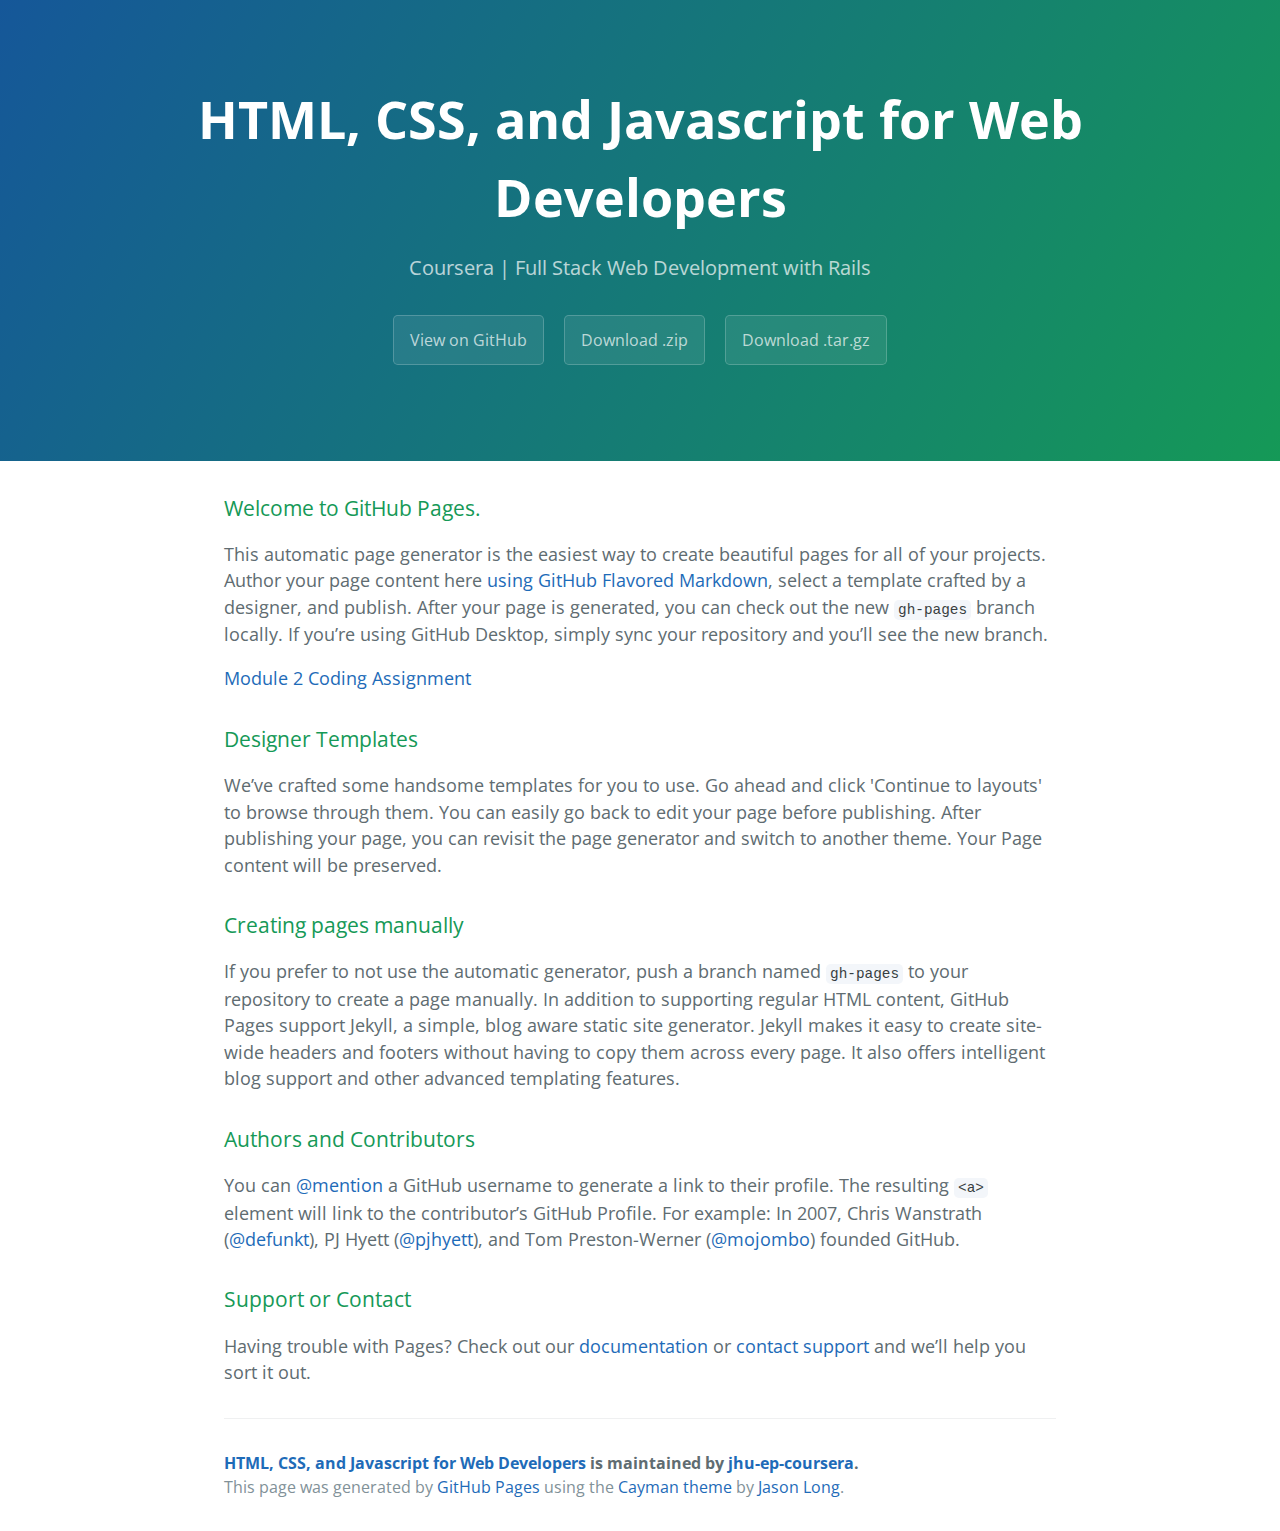
<file: index.html>
<!DOCTYPE html>
<html lang="en-us">
  <head>
    <meta charset="UTF-8">
    <title>HTML, CSS, and Javascript for Web Developers by jhu-ep-coursera</title>
    <meta name="viewport" content="width=device-width, initial-scale=1">
    <link rel="stylesheet" type="text/css" href="stylesheets/normalize.css" media="screen">
    <link href='https://fonts.googleapis.com/css?family=Open+Sans:400,700' rel='stylesheet' type='text/css'>
    <link rel="stylesheet" type="text/css" href="stylesheets/stylesheet.css" media="screen">
    <link rel="stylesheet" type="text/css" href="stylesheets/github-light.css" media="screen">
  </head>
  <body>
    <section class="page-header">
      <h1 class="project-name">HTML, CSS, and Javascript for Web Developers</h1>
      <h2 class="project-tagline">Coursera | Full Stack Web Development with Rails</h2>
      <a href="https://github.com/jhu-ep-coursera/fullstack-course4" class="btn">View on GitHub</a>
      <a href="https://github.com/jhu-ep-coursera/fullstack-course4/zipball/master" class="btn">Download .zip</a>
      <a href="https://github.com/jhu-ep-coursera/fullstack-course4/tarball/master" class="btn">Download .tar.gz</a>
    </section>

    <section class="main-content">
      <h3>
<a id="welcome-to-github-pages" class="anchor" href="#welcome-to-github-pages" aria-hidden="true"><span aria-hidden="true" class="octicon octicon-link"></span></a>Welcome to GitHub Pages.</h3>

<p>This automatic page generator is the easiest way to create beautiful pages for all of your projects. Author your page content here <a href="https://guides.github.com/features/mastering-markdown/">using GitHub Flavored Markdown</a>, select a template crafted by a designer, and publish. After your page is generated, you can check out the new <code>gh-pages</code> branch locally. If you’re using GitHub Desktop, simply sync your repository and you’ll see the new branch.</p>

<p><a href="assignment2">Module 2 Coding Assignment</a></p>

<h3>
<a id="designer-templates" class="anchor" href="#designer-templates" aria-hidden="true"><span aria-hidden="true" class="octicon octicon-link"></span></a>Designer Templates</h3>

<p>We’ve crafted some handsome templates for you to use. Go ahead and click 'Continue to layouts' to browse through them. You can easily go back to edit your page before publishing. After publishing your page, you can revisit the page generator and switch to another theme. Your Page content will be preserved.</p>

<h3>
<a id="creating-pages-manually" class="anchor" href="#creating-pages-manually" aria-hidden="true"><span aria-hidden="true" class="octicon octicon-link"></span></a>Creating pages manually</h3>

<p>If you prefer to not use the automatic generator, push a branch named <code>gh-pages</code> to your repository to create a page manually. In addition to supporting regular HTML content, GitHub Pages support Jekyll, a simple, blog aware static site generator. Jekyll makes it easy to create site-wide headers and footers without having to copy them across every page. It also offers intelligent blog support and other advanced templating features.</p>

<h3>
<a id="authors-and-contributors" class="anchor" href="#authors-and-contributors" aria-hidden="true"><span aria-hidden="true" class="octicon octicon-link"></span></a>Authors and Contributors</h3>

<p>You can <a href="https://help.github.com/articles/basic-writing-and-formatting-syntax/#mentioning-users-and-teams" class="user-mention">@mention</a> a GitHub username to generate a link to their profile. The resulting <code>&lt;a&gt;</code> element will link to the contributor’s GitHub Profile. For example: In 2007, Chris Wanstrath (<a href="https://github.com/defunkt" class="user-mention">@defunkt</a>), PJ Hyett (<a href="https://github.com/pjhyett" class="user-mention">@pjhyett</a>), and Tom Preston-Werner (<a href="https://github.com/mojombo" class="user-mention">@mojombo</a>) founded GitHub.</p>

<h3>
<a id="support-or-contact" class="anchor" href="#support-or-contact" aria-hidden="true"><span aria-hidden="true" class="octicon octicon-link"></span></a>Support or Contact</h3>

<p>Having trouble with Pages? Check out our <a href="https://help.github.com/pages">documentation</a> or <a href="https://github.com/contact">contact support</a> and we’ll help you sort it out.</p>

      <footer class="site-footer">
        <span class="site-footer-owner"><a href="https://github.com/jhu-ep-coursera/fullstack-course4">HTML, CSS, and Javascript for Web Developers</a> is maintained by <a href="https://github.com/jhu-ep-coursera">jhu-ep-coursera</a>.</span>

        <span class="site-footer-credits">This page was generated by <a href="https://pages.github.com">GitHub Pages</a> using the <a href="https://github.com/jasonlong/cayman-theme">Cayman theme</a> by <a href="https://twitter.com/jasonlong">Jason Long</a>.</span>
      </footer>

    </section>

  
  </body>
</html>
</file>
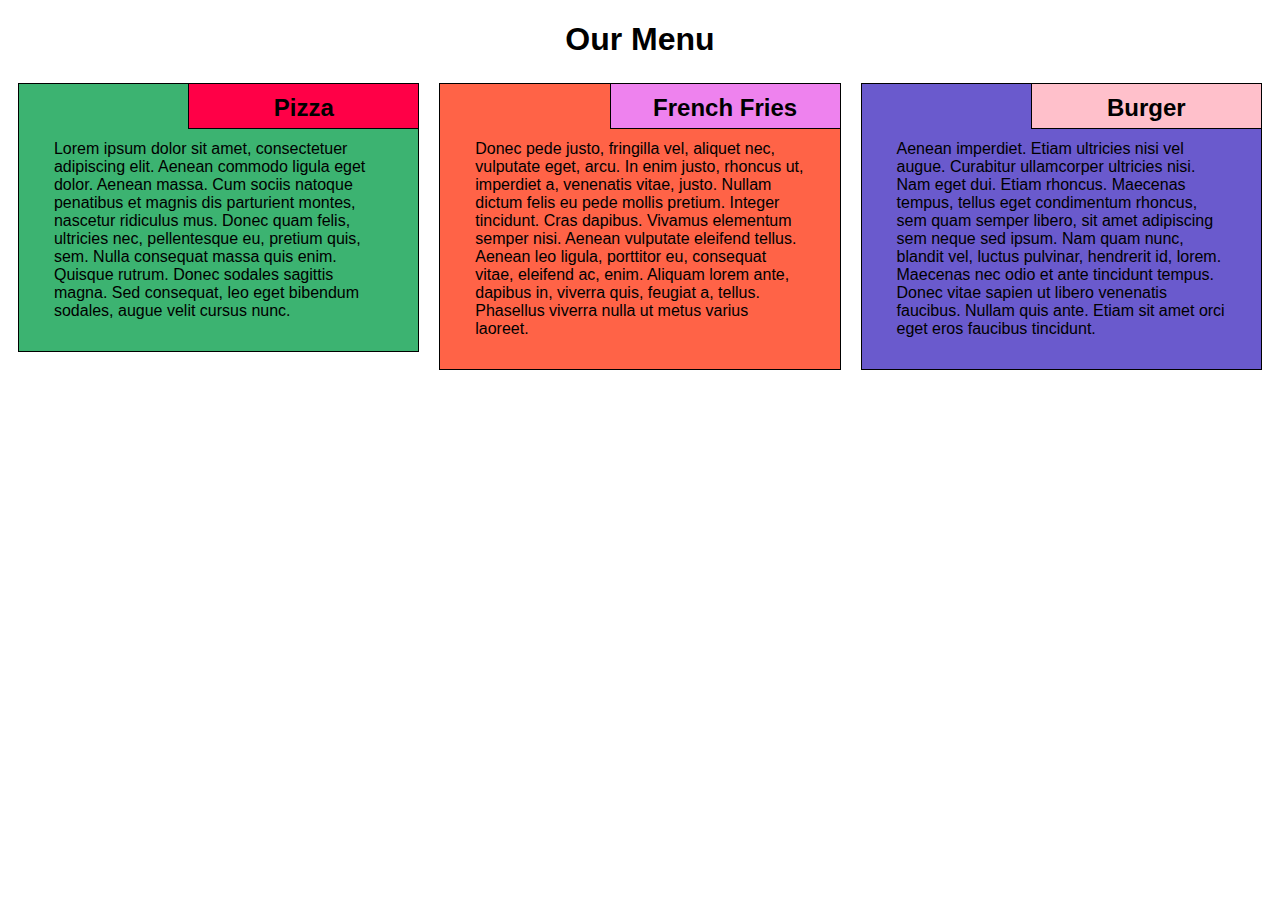
<file: module2-solution/index.html>
<!DOCTYPE html>
<html>
<head>
	<meta charset="UTF-8">
	<meta name="viewport" content="width=device-width, intial scale=1">
	<link rel="stylesheet" href="style.css" type="text/css">
	<title>Module 2 Assignment</title>
</head>

<body>
	<h1>Our Menu</h1>
	<div class="row">
		<div class="col-lg-4 col-md-6 col-sm-12">
			<section class="pree">
				<h2>Pizza</h2>
				<p>Lorem ipsum dolor sit amet, consectetuer adipiscing elit. Aenean commodo ligula eget dolor. Aenean massa. Cum sociis natoque penatibus et magnis dis parturient montes, nascetur ridiculus mus. Donec quam felis, ultricies nec, pellentesque eu, pretium quis, sem. Nulla consequat massa quis enim. Quisque rutrum.  Donec sodales sagittis magna. Sed consequat, leo eget bibendum sodales, augue velit cursus nunc.
				</p>
			</section>
		</div>
		<div class="col-lg-4 col-md-6 col-sm-12">
			<section class="in">
				<h2>French Fries</h2>
				<p>Donec pede justo, fringilla vel, aliquet nec, vulputate eget, arcu. In enim justo, rhoncus ut, imperdiet a, venenatis vitae, justo. Nullam dictum felis eu pede mollis pretium. Integer tincidunt. Cras dapibus. Vivamus elementum semper nisi. Aenean vulputate eleifend tellus. Aenean leo ligula, porttitor eu, consequat vitae, eleifend ac, enim. Aliquam lorem ante, dapibus in, viverra quis, feugiat a, tellus. Phasellus viverra nulla ut metus varius laoreet. 
				</p>
			</section>
		</div>
		<div class="col-lg-4 col-md-12 col-sm-12">
			<section class="pi">
				<h2>Burger</h2>
				<p>Aenean imperdiet. Etiam ultricies nisi vel augue. Curabitur ullamcorper ultricies nisi. Nam eget dui. Etiam rhoncus. Maecenas tempus, tellus eget condimentum rhoncus, sem quam semper libero, sit amet adipiscing sem neque sed ipsum. Nam quam nunc, blandit vel, luctus pulvinar, hendrerit id, lorem. Maecenas nec odio et ante tincidunt tempus. Donec vitae sapien ut libero venenatis faucibus. Nullam quis ante. Etiam sit amet orci eget eros faucibus tincidunt. 
				</p>
			</section>
		</div>
	</div>
</body>
</html>
</file>
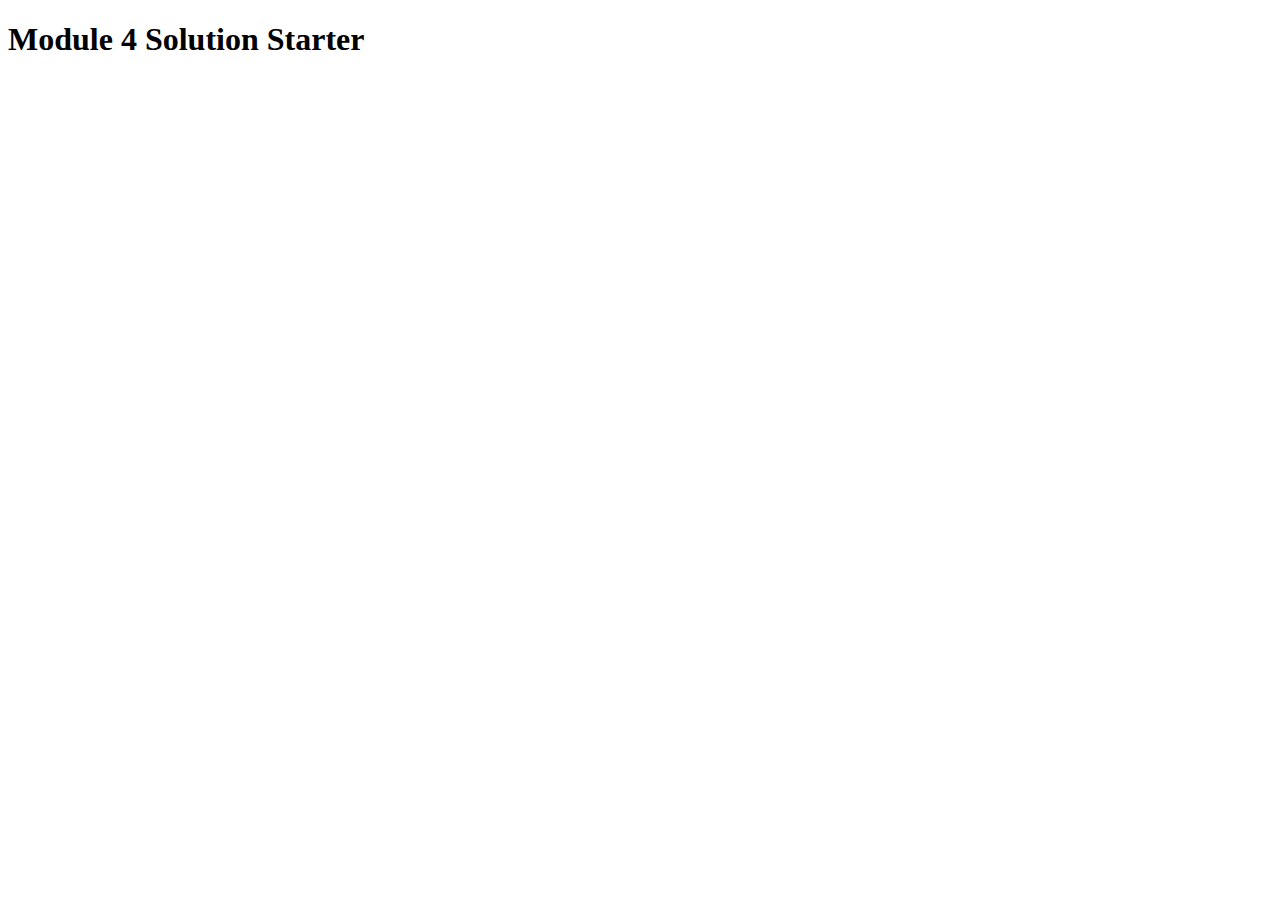
<file: module4_solution/easier/index.html>
<!DOCTYPE html>
<html>
<head>
  <meta charset="utf-8">
  <title>Module 4 Solution Starter</title>
  <script src="SpeakHello.js"></script>
  <script src="SpeakGoodBye.js"></script>
  <script src="script.js"></script>
</head>
<body>
  <h1>Module 4 Solution Starter</h1>
</body>
</html>
</file>
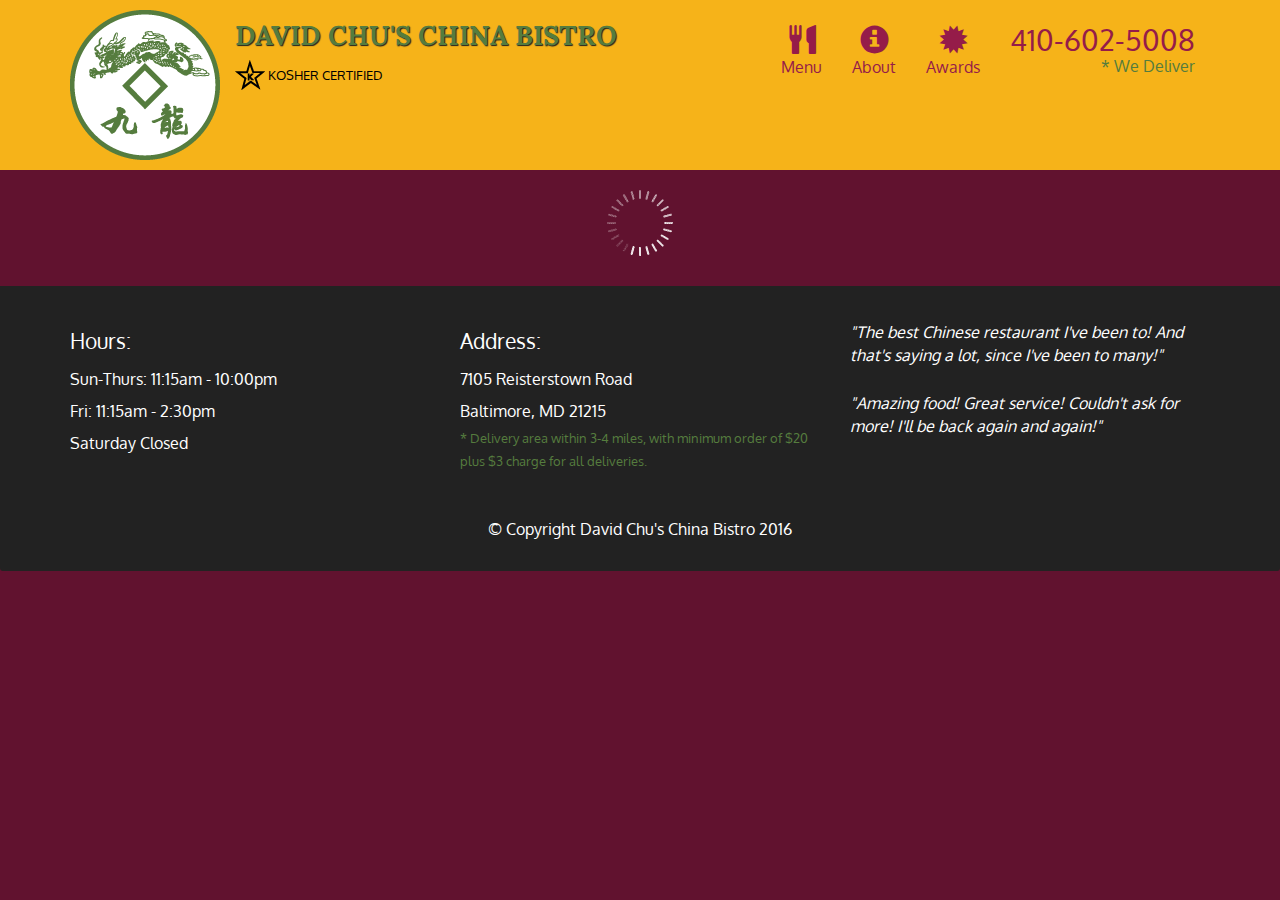
<file: module5_solution/assignment5-solution-starter/index.html>
<!doctype html>
<html lang="en">
  <head>
    <meta charset="utf-8">
    <meta http-equiv="X-UA-Compatible" content="IE=edge">
    <meta name="viewport" content="width=device-width, initial-scale=1">
    <title>David Chu's China Bistro</title>
    <link rel="stylesheet" href="css/bootstrap.min.css">
    <link rel="stylesheet" href="css/styles.css">
    <link href='https://fonts.googleapis.com/css?family=Oxygen:400,300,700' rel='stylesheet' type='text/css'>
    <link href='https://fonts.googleapis.com/css?family=Lora' rel='stylesheet' type='text/css'>
  </head>
<body>
  <header>
    <nav id="header-nav" class="navbar navbar-default">
      <div class="container">
        <div class="navbar-header">
          <a href="index.html" class="pull-left visible-md visible-lg">
            <div id="logo-img" alt="Logo image"></div>
          </a>

          <div class="navbar-brand">
            <a href="index.html"><h1>David Chu's China Bistro</h1></a>
            <p>
              <img src="images/star-k-logo.png" alt="Kosher certification">
              <span>Kosher Certified</span>
            </p>
          </div>

          <button id="navbarToggle" type="button" class="navbar-toggle collapsed" data-toggle="collapse" data-target="#collapsable-nav" aria-expanded="false">
            <span class="sr-only">Toggle navigation</span>
            <span class="icon-bar"></span>
            <span class="icon-bar"></span>
            <span class="icon-bar"></span>
          </button>
        </div>
        
        <div id="collapsable-nav" class="collapse navbar-collapse">
           <ul id="nav-list" class="nav navbar-nav navbar-right">
            <li id="navHomeButton" class="visible-xs active">
              <a href="index.html">
                <span class="glyphicon glyphicon-home"></span> Home</a>
            </li>
            <li id="navMenuButton">
              <a href="#" onclick="$dc.loadMenuCategories();">
                <span class="glyphicon glyphicon-cutlery"></span><br class="hidden-xs"> Menu</a>
            </li>
            <li>
              <a href="#">
                <span class="glyphicon glyphicon-info-sign"></span><br class="hidden-xs"> About</a>
            </li>
            <li>
              <a href="#">
                <span class="glyphicon glyphicon-certificate"></span><br class="hidden-xs"> Awards</a>
            </li>
            <li id="phone" class="hidden-xs">
              <a href="tel:410-602-5008">
                <span>410-602-5008</span></a><div>* We Deliver</div>
            </li>
          </ul><!-- #nav-list -->
        </div><!-- .collapse .navbar-collapse -->
      </div><!-- .container -->
    </nav><!-- #header-nav -->
  </header>

  <div id="call-btn" class="visible-xs">
    <a class="btn" href="tel:410-602-5008">
    <span class="glyphicon glyphicon-earphone"></span>
    410-602-5008
    </a>
  </div>
  <div id="xs-deliver" class="text-center visible-xs">* We Deliver</div>

  <div id="main-content" class="container"></div>

  <footer class="panel-footer">
    <div class="container">
      <div class="row">
        <section id="hours" class="col-sm-4">
          <span>Hours:</span><br>
          Sun-Thurs: 11:15am - 10:00pm<br>
          Fri: 11:15am - 2:30pm<br>
          Saturday Closed
          <hr class="visible-xs">
        </section>
        <section id="address" class="col-sm-4">
          <span>Address:</span><br>
          7105 Reisterstown Road<br>
          Baltimore, MD 21215
          <p>* Delivery area within 3-4 miles, with minimum order of $20 plus $3 charge for all deliveries.</p>
          <hr class="visible-xs">
        </section>
        <section id="testimonials" class="col-sm-4">
          <p>"The best Chinese restaurant I've been to! And that's saying a lot, since I've been to many!"</p>
          <p>"Amazing food! Great service! Couldn't ask for more! I'll be back again and again!"</p>
        </section>
      </div>
      <div class="text-center">&copy; Copyright David Chu's China Bistro 2016</div>
    </div>
  </footer>

  <!-- jQuery (Bootstrap JS plugins depend on it) -->
  <script src="js/jquery-2.1.4.min.js"></script>
  <script src="js/bootstrap.min.js"></script>
  <script src="js/ajax-utils.js"></script>
  <script src="js/script.js"></script>
</body>
</html>
</file>
<file: stylesheets/stylesheet.css>
* {
  box-sizing: border-box; }

body {
  padding: 0;
  margin: 0;
  font-family: "Open Sans", "Helvetica Neue", Helvetica, Arial, sans-serif;
  font-size: 16px;
  line-height: 1.5;
  color: #606c71; }

a {
  color: #1e6bb8;
  text-decoration: none; }
  a:hover {
    text-decoration: underline; }

.btn {
  display: inline-block;
  margin-bottom: 1rem;
  color: rgba(255, 255, 255, 0.7);
  background-color: rgba(255, 255, 255, 0.08);
  border-color: rgba(255, 255, 255, 0.2);
  border-style: solid;
  border-width: 1px;
  border-radius: 0.3rem;
  transition: color 0.2s, background-color 0.2s, border-color 0.2s; }
  .btn + .btn {
    margin-left: 1rem; }

.btn:hover {
  color: rgba(255, 255, 255, 0.8);
  text-decoration: none;
  background-color: rgba(255, 255, 255, 0.2);
  border-color: rgba(255, 255, 255, 0.3); }

@media screen and (min-width: 64em) {
  .btn {
    padding: 0.75rem 1rem; } }

@media screen and (min-width: 42em) and (max-width: 64em) {
  .btn {
    padding: 0.6rem 0.9rem;
    font-size: 0.9rem; } }

@media screen and (max-width: 42em) {
  .btn {
    display: block;
    width: 100%;
    padding: 0.75rem;
    font-size: 0.9rem; }
    .btn + .btn {
      margin-top: 1rem;
      margin-left: 0; } }

.page-header {
  color: #fff;
  text-align: center;
  background-color: #159957;
  background-image: linear-gradient(120deg, #155799, #159957); }

@media screen and (min-width: 64em) {
  .page-header {
    padding: 5rem 6rem; } }

@media screen and (min-width: 42em) and (max-width: 64em) {
  .page-header {
    padding: 3rem 4rem; } }

@media screen and (max-width: 42em) {
  .page-header {
    padding: 2rem 1rem; } }

.project-name {
  margin-top: 0;
  margin-bottom: 0.1rem; }

@media screen and (min-width: 64em) {
  .project-name {
    font-size: 3.25rem; } }

@media screen and (min-width: 42em) and (max-width: 64em) {
  .project-name {
    font-size: 2.25rem; } }

@media screen and (max-width: 42em) {
  .project-name {
    font-size: 1.75rem; } }

.project-tagline {
  margin-bottom: 2rem;
  font-weight: normal;
  opacity: 0.7; }

@media screen and (min-width: 64em) {
  .project-tagline {
    font-size: 1.25rem; } }

@media screen and (min-width: 42em) and (max-width: 64em) {
  .project-tagline {
    font-size: 1.15rem; } }

@media screen and (max-width: 42em) {
  .project-tagline {
    font-size: 1rem; } }

.main-content :first-child {
  margin-top: 0; }
.main-content img {
  max-width: 100%; }
.main-content h1, .main-content h2, .main-content h3, .main-content h4, .main-content h5, .main-content h6 {
  margin-top: 2rem;
  margin-bottom: 1rem;
  font-weight: normal;
  color: #159957; }
.main-content p {
  margin-bottom: 1em; }
.main-content code {
  padding: 2px 4px;
  font-family: Consolas, "Liberation Mono", Menlo, Courier, monospace;
  font-size: 0.9rem;
  color: #383e41;
  background-color: #f3f6fa;
  border-radius: 0.3rem; }
.main-content pre {
  padding: 0.8rem;
  margin-top: 0;
  margin-bottom: 1rem;
  font: 1rem Consolas, "Liberation Mono", Menlo, Courier, monospace;
  color: #567482;
  word-wrap: normal;
  background-color: #f3f6fa;
  border: solid 1px #dce6f0;
  border-radius: 0.3rem; }
  .main-content pre > code {
    padding: 0;
    margin: 0;
    font-size: 0.9rem;
    color: #567482;
    word-break: normal;
    white-space: pre;
    background: transparent;
    border: 0; }
.main-content .highlight {
  margin-bottom: 1rem; }
  .main-content .highlight pre {
    margin-bottom: 0;
    word-break: normal; }
.main-content .highlight pre, .main-content pre {
  padding: 0.8rem;
  overflow: auto;
  font-size: 0.9rem;
  line-height: 1.45;
  border-radius: 0.3rem; }
.main-content pre code, .main-content pre tt {
  display: inline;
  max-width: initial;
  padding: 0;
  margin: 0;
  overflow: initial;
  line-height: inherit;
  word-wrap: normal;
  background-color: transparent;
  border: 0; }
  .main-content pre code:before, .main-content pre code:after, .main-content pre tt:before, .main-content pre tt:after {
    content: normal; }
.main-content ul, .main-content ol {
  margin-top: 0; }
.main-content blockquote {
  padding: 0 1rem;
  margin-left: 0;
  color: #819198;
  border-left: 0.3rem solid #dce6f0; }
  .main-content blockquote > :first-child {
    margin-top: 0; }
  .main-content blockquote > :last-child {
    margin-bottom: 0; }
.main-content table {
  display: block;
  width: 100%;
  overflow: auto;
  word-break: normal;
  word-break: keep-all; }
  .main-content table th {
    font-weight: bold; }
  .main-content table th, .main-content table td {
    padding: 0.5rem 1rem;
    border: 1px solid #e9ebec; }
.main-content dl {
  padding: 0; }
  .main-content dl dt {
    padding: 0;
    margin-top: 1rem;
    font-size: 1rem;
    font-weight: bold; }
  .main-content dl dd {
    padding: 0;
    margin-bottom: 1rem; }
.main-content hr {
  height: 2px;
  padding: 0;
  margin: 1rem 0;
  background-color: #eff0f1;
  border: 0; }

@media screen and (min-width: 64em) {
  .main-content {
    max-width: 64rem;
    padding: 2rem 6rem;
    margin: 0 auto;
    font-size: 1.1rem; } }

@media screen and (min-width: 42em) and (max-width: 64em) {
  .main-content {
    padding: 2rem 4rem;
    font-size: 1.1rem; } }

@media screen and (max-width: 42em) {
  .main-content {
    padding: 2rem 1rem;
    font-size: 1rem; } }

.site-footer {
  padding-top: 2rem;
  margin-top: 2rem;
  border-top: solid 1px #eff0f1; }

.site-footer-owner {
  display: block;
  font-weight: bold; }

.site-footer-credits {
  color: #819198; }

@media screen and (min-width: 64em) {
  .site-footer {
    font-size: 1rem; } }

@media screen and (min-width: 42em) and (max-width: 64em) {
  .site-footer {
    font-size: 1rem; } }

@media screen and (max-width: 42em) {
  .site-footer {
    font-size: 0.9rem; } }
</file>
<file: stylesheets/github-light.css>
/*
   Copyright 2014 GitHub Inc.

   Licensed under the Apache License, Version 2.0 (the "License");
   you may not use this file except in compliance with the License.
   You may obtain a copy of the License at

       http://www.apache.org/licenses/LICENSE-2.0

   Unless required by applicable law or agreed to in writing, software
   distributed under the License is distributed on an "AS IS" BASIS,
   WITHOUT WARRANTIES OR CONDITIONS OF ANY KIND, either express or implied.
   See the License for the specific language governing permissions and
   limitations under the License.

*/

.pl-c /* comment */ {
  color: #969896;
}

.pl-c1      /* constant, markup.raw, meta.diff.header, meta.module-reference, meta.property-name, support, support.constant, support.variable, variable.other.constant */,
.pl-s .pl-v /* string variable */ {
  color: #0086b3;
}

.pl-e  /* entity */,
.pl-en /* entity.name */ {
  color: #795da3;
}

.pl-s .pl-s1 /* string source */,
.pl-smi      /* storage.modifier.import, storage.modifier.package, storage.type.java, variable.other, variable.parameter.function */ {
  color: #333;
}

.pl-ent /* entity.name.tag */ {
  color: #63a35c;
}

.pl-k /* keyword, storage, storage.type */ {
  color: #a71d5d;
}

.pl-pds              /* punctuation.definition.string, string.regexp.character-class */,
.pl-s                /* string */,
.pl-s .pl-pse .pl-s1 /* string punctuation.section.embedded source */,
.pl-sr               /* string.regexp */,
.pl-sr .pl-cce       /* string.regexp constant.character.escape */,
.pl-sr .pl-sra       /* string.regexp string.regexp.arbitrary-repitition */,
.pl-sr .pl-sre       /* string.regexp source.ruby.embedded */ {
  color: #183691;
}

.pl-v /* variable */ {
  color: #ed6a43;
}

.pl-id /* invalid.deprecated */ {
  color: #b52a1d;
}

.pl-ii /* invalid.illegal */ {
  background-color: #b52a1d;
  color: #f8f8f8;
}

.pl-sr .pl-cce /* string.regexp constant.character.escape */ {
  color: #63a35c;
  font-weight: bold;
}

.pl-ml /* markup.list */ {
  color: #693a17;
}

.pl-mh        /* markup.heading */,
.pl-mh .pl-en /* markup.heading entity.name */,
.pl-ms        /* meta.separator */ {
  color: #1d3e81;
  font-weight: bold;
}

.pl-mq /* markup.quote */ {
  color: #008080;
}

.pl-mi /* markup.italic */ {
  color: #333;
  font-style: italic;
}

.pl-mb /* markup.bold */ {
  color: #333;
  font-weight: bold;
}

.pl-md /* markup.deleted, meta.diff.header.from-file */ {
  background-color: #ffecec;
  color: #bd2c00;
}

.pl-mi1 /* markup.inserted, meta.diff.header.to-file */ {
  background-color: #eaffea;
  color: #55a532;
}

.pl-mdr /* meta.diff.range */ {
  color: #795da3;
  font-weight: bold;
}

.pl-mo /* meta.output */ {
  color: #1d3e81;
}
</file>
<file: module2-solution/style.css>
*
{
	box-sizing: border-box;
	font-family: Arial, sans-serif;
}

h1
{
	text-align: center;
	color: black;
	margin-bottom: 15px;
}
section
{
	border: 1px solid black;
	margin: 10px;
}
section >h2
{
	float: right;
	border-bottom: 1px solid black;
	border-left: 1px solid black;
	margin:0;
	width: 230px;
	text-align: center;
    font-size: 24px;
    font-weight: bold;
    height: 45px;
    padding-top: 10px;
}
.pree
{
	background-color: #3cb371;
}
.in
{
	background-color: tomato;
}
.pi
{
	background-color: #6a5acd; 
}
section.pree>h2 {
    background-color: #ff0047;
}

section.in>h2 {
    background-color: #ee82ee;
}

section.pi>h2 {
    background-color: pink;
}
section>p {

    padding: 40px 15px 15px 15px;
    width: 90%;
    margin-left: auto;
    margin-right: auto;
}

.row {
    width: 100%;
}

@media (min-width: 992px) {
    .col-lg-1, .col-lg-2, .col-lg-3, .col-lg-4, .col-lg-5, .col-lg-6, .col-lg-7, .col-lg-8, .col-lg-9, .col-lg-10, .col-lg-11, .col-lg-12 {
        float: left;
    }
    .col-lg-1 {
        width: 8.33%;
    }
    .col-lg-2 {
        width: 16.66%;
    }
    .col-lg-3 {
        width: 25%;
    }
    .col-lg-4 {
        width: 33.33%;
    }
    .col-lg-5 {
        width: 41.66%;
    }
    .col-lg-6 {
        width: 50%;
    }
    .col-lg-7 {
        width: 58.33%;
    }
    .col-lg-8 {
        width: 66.66%;
    }
    .col-lg-9 {
        width: 74.99%;
    }
    .col-lg-10 {
        width: 83.33%;
    }
    .col-lg-11 {
        width: 91.66%;
    }
    .col-lg-12 {
        width: 100%;
    }
}


/* Tablet view options */

@media (min-width: 768px) and (max-width: 991px) {
    .col-md-1, .col-md-2, .col-md-3, .col-md-4, .col-md-5, .col-md-6, .col-md-7, .col-md-8, .col-md-9, .col-md-10, .col-md-11, .col-md-12 {
        float: left;
    }
    .col-md-1 {
        width: 8.33%;
    }
    .col-md-2 {
        width: 16.66%;
    }
    .col-md-3 {
        width: 25%;
    }
    .col-md-4 {
        width: 33.33%;
    }
    .col-md-5 {
        width: 41.66%;
    }
    .col-md-6 {
        width: 50%;
    }
    .col-md-7 {
        width: 58.33%;
    }
    .col-md-8 {
        width: 66.66%;
    }
    .col-md-9 {
        width: 74.99%;
    }
    .col-md-10 {
        width: 83.33%;
    }
    .col-md-11 {
        width: 91.66%;
    }
    .col-md-12 {
        width: 100%;
    }
}


/* Mobile view options */

@media (max-width: 767px) {
    .col-sm-1, .col-sm-2, .col-sm-3, .col-sm-4, .col-sm-5, .col-sm-6, .col-sm-7, .col-sm-8, .col-sm-9, .col-sm-10, .col-sm-11, .col-sm-12 {
        float: left;
    }
    .col-sm-1 {
        width: 8.33%;
    }
    .col-sm-2 {
        width: 16.66%;
    }
    .col-sm-3 {
        width: 25%;
    }
    .col-sm-4 {
        width: 33.33%;
    }
    .col-sm-5 {
        width: 41.66%;
    }
    .col-sm-6 {
        width: 50%;
    }
    .col-sm-7 {
        width: 58.33%;
    }
    .col-sm-8 {
        width: 66.66%;
    }
    .col-sm-9 {
        width: 74.99%;
    }
    .col-sm-10 {
        width: 83.33%;
    }
    .col-sm-11 {
        width: 91.66%;
    }
    .col-sm-12 {
        width: 100%;
    }
}
</file>
<file: module5_solution/assignment5-solution-starter/css/styles.css>
body {
  font-size: 16px;
  color: #fff;
  background-color: #61122f;
  font-family: 'Oxygen', sans-serif;
}

/** HEADER **/
#header-nav {
  background-color: #f6b319;
  border-radius: 0;
  border: 0;
}

#logo-img {
  background: url('../images/restaurant-logo_large.png') no-repeat;
  width: 150px;
  height: 150px;
  margin: 10px 15px 10px 0;
}

.navbar-brand {
  padding-top: 25px;
}
.navbar-brand h1 { /* Restaurant name */
  font-family: 'Lora', serif;
  color: #557c3e;
  font-size: 1.5em;
  text-transform: uppercase;
  font-weight: bold;
  text-shadow: 1px 1px 1px #222;
  margin-top: 0;
  margin-bottom: 0;
  line-height: .75;
}
.navbar-brand a:hover, .navbar-brand a:focus {
  text-decoration: none;
}
.navbar-brand p { /* Kosher cert */
  color: #000;
  text-transform: uppercase;
  font-size: .7em;
  margin-top: 15px;
}
.navbar-brand p span { /* Star-K */
  vertical-align: middle;
}

#nav-list {
  margin-top: 10px;
}
#nav-list a {
  color: #951C49;
  text-align: center;
}
#nav-list a:hover {
  background: #E7E7E7;
}
#nav-list a span {
  font-size: 1.8em;
}

#phone {
  margin-top: 5px;
}
#phone a { /* Phone number */
  text-align: right;
  padding-bottom: 0;
}
#phone div { /* We Deliver */
  color: #557c3e;
  text-align: right;
  padding-right: 15px;
}

.navbar-header button.navbar-toggle, .navbar-header .icon-bar {
  border: 1px solid #61122f;
}
.navbar-header button.navbar-toggle {
  clear: both;
  margin-top: -30px;
}
/* END HEADER */

/* FOOTER */
.panel-footer {
  margin-top: 30px;
  padding-top: 35px;
  padding-bottom: 30px;
  background-color: #222;
  border-top: 0;
}
.panel-footer div.row {
  margin-bottom: 35px;
}
#hours, #address {
  line-height: 2;
}
#hours > span, #address > span {
  font-size: 1.3em;
}
#address p {
  color: #557c3e;
  font-size: .8em;
  line-height: 1.8;
}
#testimonials {
  font-style: italic;
}
#testimonials p:nth-child(2) {
  margin-top: 25px;
}
/* END FOOTER */



/* HOME PAGE */
.container .jumbotron {
  box-shadow: 0 0 50px #3F0C1F;
  border: 2px solid #3F0C1F;
}

#menu-tile, #specials-tile, #map-tile {
  height: 250px;
  width: 100%;
  margin-bottom: 15px;
  position: relative;
  border: 2px solid #3F0C1F;
  overflow: hidden;
}
#menu-tile:hover, #specials-tile:hover, #map-tile:hover {
  box-shadow: 0 1px 5px 1px #cccccc;
}
#menu-tile {
  background: url('../images/menu-tile.jpg') no-repeat;
  background-position: center;
}
#specials-tile {
  background: url('../images/specials-tile.jpg') no-repeat;
  background-position: center;
}
#menu-tile span, #specials-tile span, #map-tile span {
  position: absolute;
  bottom: 0;
  right: 0;
  width: 100%;
  text-align: center;
  font-size: 1.6em;
  text-transform: uppercase;
  background-color: #000;
  color: #fff;
  opacity: .8;
}
/* END HOME PAGE */

/* MENU CATEGORIES PAGE */
.category-tile { 
  position: relative;
  border: 2px solid #3F0C1F;
  overflow: hidden;
  width: 200px;
  height: 200px;
  margin: 0 auto 15px;
}
.category-tile span {
  position: absolute;
  bottom: 0;
  right: 0;
  width: 100%;
  text-align: center;
  font-size: 1.2em;
  text-transform: uppercase;
  background-color: #000;
  color: #fff;
  opacity: .8;
}
.category-tile:hover {
  box-shadow: 0 1px 5px 1px #cccccc;
}

#menu-categories-title + div {
  margin-bottom: 50px;
}
/* END MENU CATEGORIES PAGE */

/* SINGLE CATEGORY PAGE */
.menu-item-tile {
  margin-bottom: 25px;
}
.menu-item-tile hr {
  width: 80%;
}
.menu-item-tile .menu-item-price {
  font-size: 1.1em;
  text-align: right;
  margin-top: -15px;
  margin-right: -15px;
}
.menu-item-tile .menu-item-price span {
  font-size: .6em;
}
.menu-item-photo {
  position: relative;
  border: 2px solid #3F0C1F; 
  overflow: hidden;
  padding: 0;
  margin-right: -15px;
  margin-left: auto;
  margin-bottom: 20px;
  max-width: 250px;
}
.menu-item-photo div {
  position: absolute;
  bottom: 0;
  right: 0;
  width: 80px;
  background-color: #557c3e;
  text-align: center;
}
.menu-item-description {
  padding-right: 30px;
}
h3.menu-item-title {
  margin: 0 0 10px;
}
.menu-item-details {
  font-size: .9em;
  font-style: italic;
}
/* END SINGLE CATEGORY PAGE */


/********** Large devices only **********/
@media (min-width: 1200px) {
  .container .jumbotron {
    background: url('../images/jumbotron_1200.jpg') no-repeat;
    height: 675px;
  }
}

/********** Medium devices only **********/
@media (min-width: 992px) and (max-width: 1199px) {
  /* Header */
  #logo-img {
    background: url('../images/restaurant-logo_medium.png') no-repeat;
    width: 100px;
    height: 100px;
    margin: 5px 5px 5px 0;
  }
  /* End Header */

  /* Home Page */
  .container .jumbotron {
    background: url('../images/jumbotron_992.jpg') no-repeat;
    height: 558px;
  }
  /* End Home Page */
}

/********** Small devices only **********/
@media (min-width: 768px) and (max-width: 991px) {
  /* Home Page */
  .container .jumbotron {
    background: url('../images/jumbotron_768.jpg') no-repeat;
    height: 432px;
  }
  /* End Home Page */
}

/********** Extra small devices only **********/
@media (max-width: 767px) {
  /* Header */
  .navbar-brand {
    padding-top: 10px;
    height: 80px;
  }
  .navbar-brand h1 { /* Restaurant name */
    padding-top: 10px;
    font-size: 5vw; /* 1vw = 1% of viewport width */
  }
  .navbar-brand p { /* Kosher cert */
    font-size: .6em;
    margin-top: 12px;
  }
  .navbar-brand p img { /* Star-K */
    height: 20px;
  }

  #collapsable-nav a { /* Collapsed nav menu text */
    font-size: 1.2em;
  }
  #collapsable-nav a span { /* Collapsed nav menu glyph */
    font-size: 1em;
    margin-right: 5px;
  }

  #call-btn > a {
    font-size: 1.5em;
    display: block;
    margin: 0 20px;
    padding: 10px;
    border: 2px solid #fff;
    background-color: #f6b319;
    color: #951c49;
  }
  #xs-deliver {
    margin-top: 5px;
    font-size: .7em;
    letter-spacing: .1em;
    text-transform: uppercase;
  }
  /* End Header */

  /* Footer */
  .panel-footer section {
    margin-bottom: 30px;
    text-align: center;
  }
  .panel-footer section:nth-child(3) {
    margin-bottom: 0; /* margin already exists on the whole row */
  }
  .panel-footer section hr {
    width: 50%;
  }
  /* End Footer */

  /* Home Page */
  .container .jumbotron {
    margin-top: 30px;
    padding: 0;
  }
  #menu-tile, #specials-tile {
    width: 360px;
    margin: 0 auto 15px;
  }

  .menu-item-photo {
    margin-right: auto;
  }
  .menu-item-tile .menu-item-price {
    text-align: center;
  }
  .menu-item-description {
    text-align: center;;
  }
}


/********** Super extra small devices Only :-) (e.g., iPhone 4) **********/
@media (max-width: 479px) {
  /* Header */
  .navbar-brand h1 { /* Restaurant name */
    padding-top: 5px;
    font-size: 6vw;
  }
  /* End Header */
  
  /* Home page */
  #menu-tile, #specials-tile {
    width: 280px;
    margin: 0 auto 15px;
  }

  .col-xxs-12 {
    position: relative;
    min-height: 1px;
    padding-right: 15px;
    padding-left: 15px;
    float: left;
    width: 100%;
  }
}
</file>
